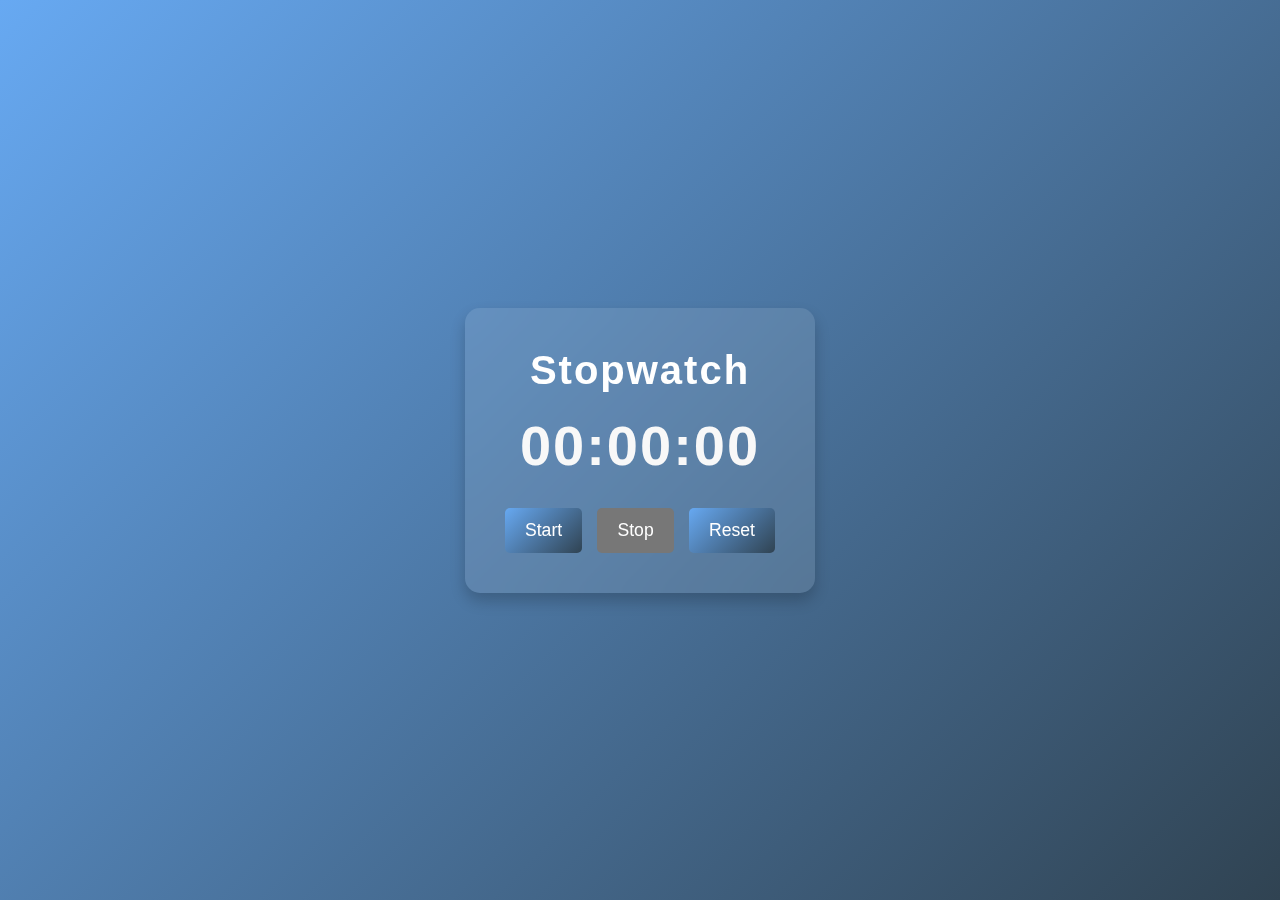
<file: Task-2/index.html>
<!DOCTYPE html>
<html lang="en">
<head>
  <meta charset="UTF-8">
  <meta name="viewport" content="width=device-width, initial-scale=1.0">
  <title>Stopwatch</title>
  <link rel="stylesheet" href="style.css">
</head>
<body>
  <div class="stopwatch-container">
    <h1>Stopwatch</h1>
    <div id="time" class="time-display">00:00:00</div>
    <div class="controls">
      <button id="start-btn" class="btn">Start</button>
      <button id="stop-btn" class="btn" disabled>Stop</button>
      <button id="reset-btn" class="btn">Reset</button>
    </div>
  </div>

  <script src="script.js"></script>
</body>
</html>
</file>
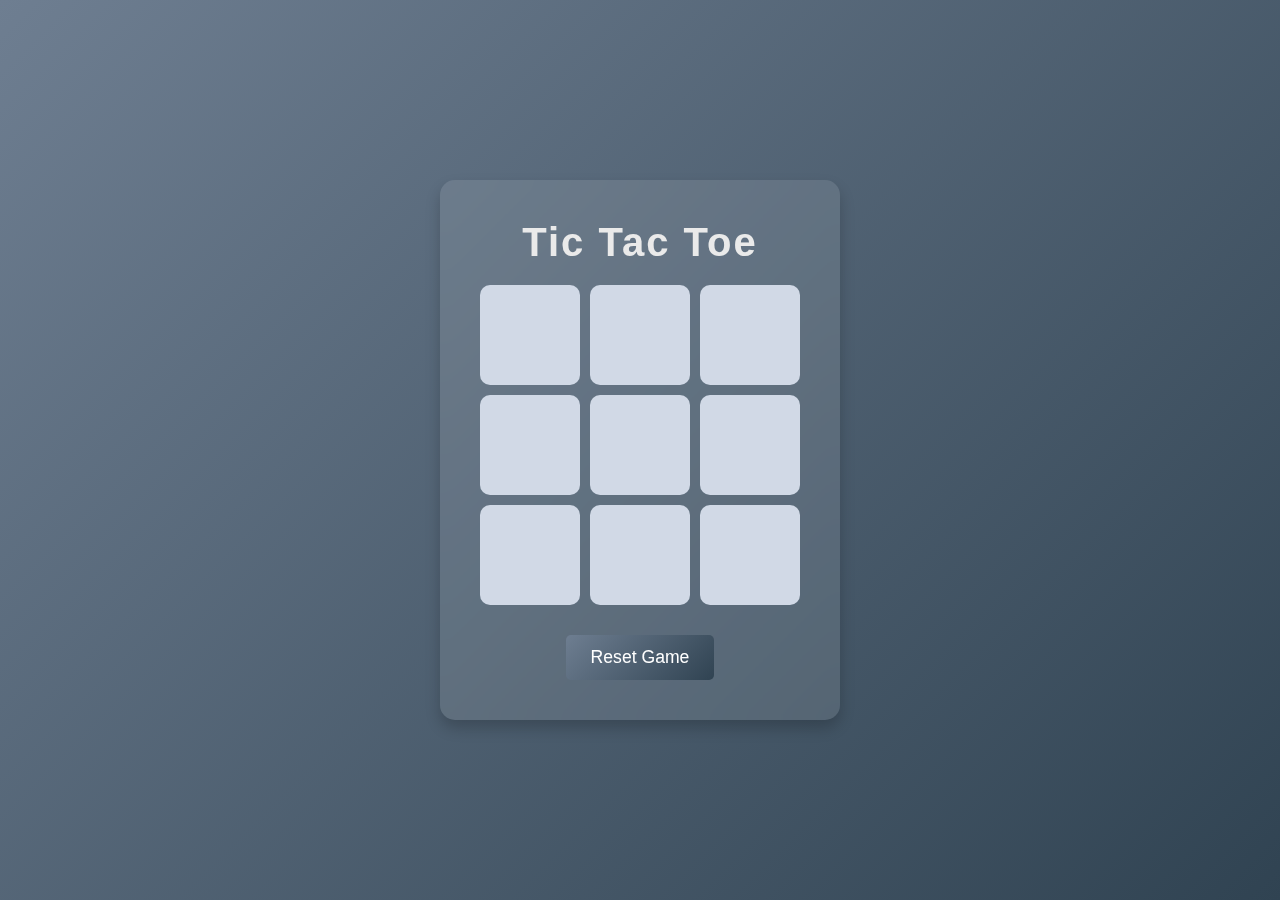
<file: Task-3/index.html>
<!DOCTYPE html>
<html lang="en">
<head>
  <meta charset="UTF-8">
  <meta name="viewport" content="width=device-width, initial-scale=1.0">
  <title>Tic Tac Toe</title>
  <link rel="stylesheet" href="style.css">
</head>
<body>
  <div class="game-container">
    <h1>Tic Tac Toe</h1>
    <div id="game-board" class="board">
      <!-- 9 cells will be created dynamically by JavaScript -->
    </div>
    <button id="reset-btn">Reset Game</button>
  </div>

  <script src="script.js"></script>
</body>
</html>
</file>
<file: Task-2/style.css>
* {
    margin: 0;
    padding: 0;
    box-sizing: border-box;
  }
  
  body {
    font-family: 'Segoe UI', Tahoma, Geneva, Verdana, sans-serif;
    background: linear-gradient(135deg, #67a9f2, #304352);
    display: flex;
    justify-content: center;
    align-items: center;
    height: 100vh;
    color: white;
    text-align: center;
    padding: 20px;
  }
  
  .stopwatch-container {
    background: rgba(255, 255, 255, 0.1);
    padding: 40px;
    border-radius: 15px;
    box-shadow: 0 8px 15px rgba(0, 0, 0, 0.2);
    backdrop-filter: blur(10px);
    width: 100%;
    max-width: 350px;
  }
  
  h1 {
    font-size: 2.5rem;
    margin-bottom: 20px;
    letter-spacing: 2px;
  }
  
  .time-display {
    font-size: 3.5rem;
    font-weight: bold;
    letter-spacing: 2px;
    color: #f8f8f8;
    margin-bottom: 30px;
  }
  
  .controls {
    display: flex;
    justify-content: space-between;
  }
  
  .btn {
    padding: 12px 20px;
    background: linear-gradient(135deg, #67a9f2, #304352);
    color: white;
    font-size: 1.1rem;
    border: none;
    border-radius: 5px;
    cursor: pointer;
    transition: background 0.3s ease, transform 0.2s ease;
  }
  
  .btn:hover {
    background: #4a5d6d;
    transform: scale(1.05);
  }
  
  .btn:disabled {
    background: #777;
    cursor: not-allowed;
  }
  
  button:focus {
    outline: none;
  }
  
  /* Responsive Design */
  @media (max-width: 500px) {
    .stopwatch-container {
      padding: 25px;
      max-width: 300px;
    }
  
    .time-display {
      font-size: 2.5rem;
    }
  
    .btn {
      font-size: 1rem;
      padding: 10px 15px;
    }
  }
</file>
<file: Task-3/style.css>
* {
    margin: 0;
    padding: 0;
    box-sizing: border-box;
  }
  
  body {
    font-family: 'Segoe UI', Tahoma, Geneva, Verdana, sans-serif;
    background: linear-gradient(135deg, #6e7e91, #304352);
    display: flex;
    justify-content: center;
    align-items: center;
    height: 100vh;
    color: #222; /* Darker text color */
    text-align: center;
    padding: 20px;
  }
  
  .game-container {
    background: rgba(255, 255, 255, 0.1);
    padding: 40px;
    border-radius: 15px;
    box-shadow: 0 8px 15px rgba(0, 0, 0, 0.2);
    backdrop-filter: blur(10px);
    width: 100%;
    max-width: 400px;
  }
  
  h1 {
    font-size: 2.5rem;
    margin-bottom: 20px;
    letter-spacing: 2px;
    color: #eaeaea; /* Lighter shade for the title */
  }
  
  .board {
    display: grid;
    grid-template-columns: repeat(3, 1fr);
    grid-template-rows: repeat(3, 1fr);
    gap: 10px;
    margin-bottom: 30px;
  }
  
  .board div {
    display: flex;
    justify-content: center;
    align-items: center;
    background: #d1d9e6;
    border-radius: 10px;
    font-size: 2rem;
    font-weight: bold;
    cursor: pointer;
    transition: background 0.3s ease, transform 0.2s ease;
    height: 100px;
    color: #222; /* Darker text color for the cells */
  }
  
  .board div:hover {
    background: #aab7d4;
    transform: scale(1.05);
  }
  
  button {
    padding: 12px 25px;
    background: linear-gradient(135deg, #6e7e91, #304352);
    color: white;
    font-size: 1.1rem;
    border: none;
    border-radius: 5px;
    cursor: pointer;
    transition: background 0.3s ease, transform 0.2s ease;
  }
  
  button:hover {
    background: #4a5d6d;
    transform: scale(1.05);
  }
  
  button:focus {
    outline: none;
  }
  
  /* Responsive Design */
  @media (max-width: 500px) {
    .game-container {
      padding: 25px;
      max-width: 300px;
    }
  
    .board {
      grid-template-columns: repeat(3, 1fr);
      grid-template-rows: repeat(3, 1fr);
      gap: 8px;
    }
  
    h1 {
      font-size: 2rem;
    }
  
    button {
      font-size: 1rem;
    }
  }
</file>
